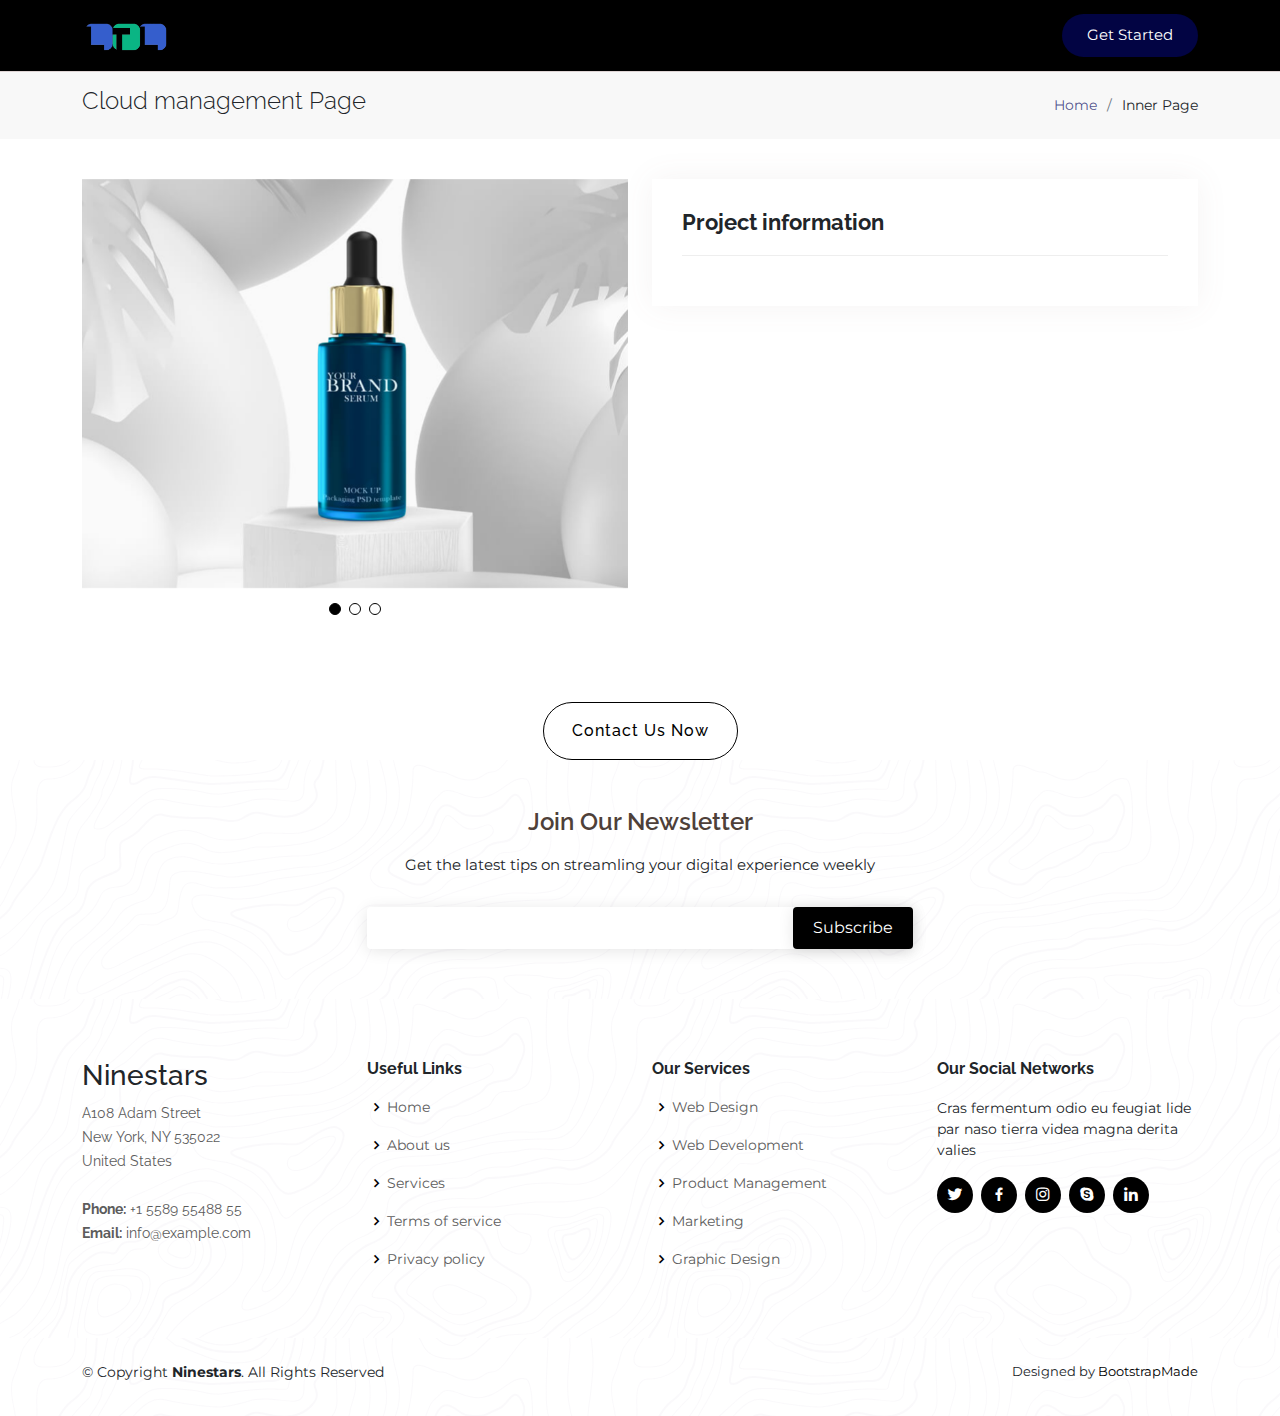
<file: cloud-management.html>
<!DOCTYPE html>
<html lang="en">

<head>
  <meta charset="utf-8">
  <meta content="width=device-width, initial-scale=1.0" name="viewport">

  <title>LimTechyLab</title>
  <meta content="" name="description">
  <meta content="" name="keywords">

  <!-- Favicons -->
  <link href="assets/img/logo.png" rel="icon">
  <link href="assets/img/apple-touch-icon.png" rel="apple-touch-icon">

  <!-- Google Fonts -->
  <link href="https://fonts.googleapis.com/css?family=Open+Sans:300,300i,400,400i,600,600i,700,700i|Raleway:300,300i,400,400i,600,600i,700,700i" rel="stylesheet">

  <!-- Vendor CSS Files -->
  <link href="assets/vendor/aos/aos.css" rel="stylesheet">
  <link href="assets/vendor/bootstrap/css/bootstrap.min.css" rel="stylesheet">
  <link href="assets/vendor/bootstrap-icons/bootstrap-icons.css" rel="stylesheet">
  <link href="assets/vendor/boxicons/css/boxicons.min.css" rel="stylesheet">
  <link href="assets/vendor/glightbox/css/glightbox.min.css" rel="stylesheet">
  <link href="assets/vendor/swiper/swiper-bundle.min.css" rel="stylesheet">

  <!-- Template Main CSS File -->
  <link href="assets/css/style.css" rel="stylesheet">

  <!-- =======================================================
  * Template Name: Ninestars
  * Updated: Sep 18 2023 with Bootstrap v5.3.2
  * Template URL: https://bootstrapmade.com/ninestars-free-bootstrap-3-theme-for-creative/
  * Author: BootstrapMade.com
  * License: https://bootstrapmade.com/license/
  ======================================================== -->
</head>

<body>

  <!-- ======= Header ======= -->
  <header id="header" class="fixed-top d-flex align-items-center">
    <div class="container d-flex align-items-center justify-content-between">

      <div class="logo">
        <!-- <h1 class="text-light"><a href="index.html"><span>Ninestars</span></a></h1> -->
        <!-- Uncomment below if you prefer to use an image logo -->
        <a href="index.html"><img src="assets/img/logo.png" alt="" class="img-fluid"></a>
      </div>

      <nav id="navbar" class="navbar">
        <ul>
          <!-- <li><a class="nav-link scrollto " href="#hero">Home</a></li>
          <li><a class="nav-link scrollto" href="#about">About Us</a></li>
          <li><a class="nav-link scrollto" href="#services">Services</a></li>
          <li><a class="nav-link scrollto" href="#portfolio">Portfolio</a></li>
          <li><a class="nav-link scrollto" href="#team">Team</a></li>
          <li class="dropdown"><a href="#"><span>Drop Down</span> <i class="bi bi-chevron-down"></i></a>
            <ul>
              <li><a href="#">Drop Down 1</a></li>
              <li class="dropdown"><a href="#"><span>Deep Drop Down</span> <i class="bi bi-chevron-right"></i></a>
                <ul>
                  <li><a href="#">Deep Drop Down 1</a></li>
                  <li><a href="#">Deep Drop Down 2</a></li>
                  <li><a href="#">Deep Drop Down 3</a></li>
                  <li><a href="#">Deep Drop Down 4</a></li>
                  <li><a href="#">Deep Drop Down 5</a></li>
                </ul>
              </li>
              <li><a href="#">Drop Down 2</a></li>
              <li><a href="#">Drop Down 3</a></li>
              <li><a href="#">Drop Down 4</a></li>
            </ul>
          </li>
          <li><a class="nav-link scrollto" href="#contact">Contact</a></li> -->
          <li><a class="getstarted scrollto" href="#about">Get Started</a></li>
        </ul>
        <i class="bi bi-list mobile-nav-toggle"></i>
      </nav><!-- .navbar -->

    </div>
  </header><!-- End Header -->

  <main id="main">

    <!-- ======= Breadcrumbs Section ======= -->
    <section class="breadcrumbs">
      <div class="container">

        <div class="d-flex justify-content-between align-items-center">
          <h2>Cloud management Page</h2>
          <ol>
            <li><a href="index.html">Home</a></li>
            <li>Inner Page</li>
          </ol>
        </div>

      </div>
    </section><!-- End Breadcrumbs Section -->


   


      <!-- ======= Service Details Section ======= -->
      <section id="portfolio-details" class="portfolio-details">
        <div class="container">
  
          <div class="row gy-4">
  
            <div class="col-lg-6">
              <div class="portfolio-details-slider swiper">
                <div class="swiper-wrapper align-items-center">
  
                  <div class="swiper-slide">
                    <img src="assets/img/portfolio/portfolio-1.jpg" alt="">
                  </div>
  
                  <div class="swiper-slide">
                    <img src="assets/img/portfolio/portfolio-2.jpg" alt="">
                  </div>
  
                  <div class="swiper-slide">
                    <img src="assets/img/portfolio/portfolio-3.jpg" alt="">
                  </div>
  
                </div>
                <div class="swiper-pagination"></div>
              </div>
            </div>
  
            <div class="col-lg-6">
              <div class="portfolio-info">
                <h3>Project information</h3>
                <!-- <ul>
                  <li><strong>Category</strong>: Web design</li>
                  <li><strong>Client</strong>: ASU Company</li>
                  <li><strong>Project date</strong>: 01 March, 2020</li>
                  <li><strong>Project URL</strong>: <a href="#">www.example.com</a></li>
                </ul> -->
              </div>
              
            </div>
  
          </div>
  
        </div>
      </section><!-- End Service Details Section -->
      <!-- button -->
      <div class="sb">
        <a href="#" class="btn-contact py-3 px-8">Contact Us Now</a>
      </div>
      <!-- end button -->
      <!--  -->
  </main><!-- End #main -->


  <!-- ======= Footer ======= -->
  <footer id="footer">

    <div class="footer-newsletter">
      <div class="container">
        <div class="row justify-content-center">
          <div class="col-lg-6">
            <h4>Join Our Newsletter</h4>
            <p>Get the latest tips on streamling your digital experience weekly</p>
            <form action="" method="post">
              <input type="email" name="email"><input type="submit" value="Subscribe">
            </form>
          </div>
        </div>
      </div>
    </div>

    <div class="footer-top">
      <div class="container">
        <div class="row">

          <div class="col-lg-3 col-md-6 footer-contact">
            <h3>Ninestars</h3>
            <p>
              A108 Adam Street <br>
              New York, NY 535022<br>
              United States <br><br>
              <strong>Phone:</strong> +1 5589 55488 55<br>
              <strong>Email:</strong> info@example.com<br>
            </p>
          </div>

          <div class="col-lg-3 col-md-6 footer-links">
            <h4>Useful Links</h4>
            <ul>
              <li><i class="bx bx-chevron-right"></i> <a href="#">Home</a></li>
              <li><i class="bx bx-chevron-right"></i> <a href="#">About us</a></li>
              <li><i class="bx bx-chevron-right"></i> <a href="#">Services</a></li>
              <li><i class="bx bx-chevron-right"></i> <a href="#">Terms of service</a></li>
              <li><i class="bx bx-chevron-right"></i> <a href="#">Privacy policy</a></li>
            </ul>
          </div>

          <div class="col-lg-3 col-md-6 footer-links">
            <h4>Our Services</h4>
            <ul>
              <li><i class="bx bx-chevron-right"></i> <a href="#">Web Design</a></li>
              <li><i class="bx bx-chevron-right"></i> <a href="#">Web Development</a></li>
              <li><i class="bx bx-chevron-right"></i> <a href="#">Product Management</a></li>
              <li><i class="bx bx-chevron-right"></i> <a href="#">Marketing</a></li>
              <li><i class="bx bx-chevron-right"></i> <a href="#">Graphic Design</a></li>
            </ul>
          </div>

          <div class="col-lg-3 col-md-6 footer-links">
            <h4>Our Social Networks</h4>
            <p>Cras fermentum odio eu feugiat lide par naso tierra videa magna derita valies</p>
            <div class="social-links mt-3">
              <a href="#" class="twitter"><i class="bx bxl-twitter"></i></a>
              <a href="#" class="facebook"><i class="bx bxl-facebook"></i></a>
              <a href="#" class="instagram"><i class="bx bxl-instagram"></i></a>
              <a href="#" class="google-plus"><i class="bx bxl-skype"></i></a>
              <a href="#" class="linkedin"><i class="bx bxl-linkedin"></i></a>
            </div>
          </div>

        </div>
      </div>
    </div>

    <div class="container py-4">
      <div class="copyright">
        &copy; Copyright <strong><span>Ninestars</span></strong>. All Rights Reserved
      </div>
      <div class="credits">
        <!-- All the links in the footer should remain intact. -->
        <!-- You can delete the links only if you purchased the pro version. -->
        <!-- Licensing information: https://bootstrapmade.com/license/ -->
        <!-- Purchase the pro version with working PHP/AJAX contact form: https://bootstrapmade.com/ninestars-free-bootstrap-3-theme-for-creative/ -->
        Designed by <a href="https://bootstrapmade.com/">BootstrapMade</a>
      </div>
    </div>
  </footer><!-- End Footer -->

  <a href="#" class="back-to-top d-flex align-items-center justify-content-center"><i class="bi bi-arrow-up-short"></i></a>

  <!-- Vendor JS Files -->
  <script src="assets/vendor/aos/aos.js"></script>
  <script src="assets/vendor/bootstrap/js/bootstrap.bundle.min.js"></script>
  <script src="assets/vendor/glightbox/js/glightbox.min.js"></script>
  <script src="assets/vendor/isotope-layout/isotope.pkgd.min.js"></script>
  <script src="assets/vendor/swiper/swiper-bundle.min.js"></script>
  <script src="assets/vendor/php-email-form/validate.js"></script>

  <!-- Template Main JS File -->
  <script src="assets/js/main.js"></script>

</body>

</html>
</file>
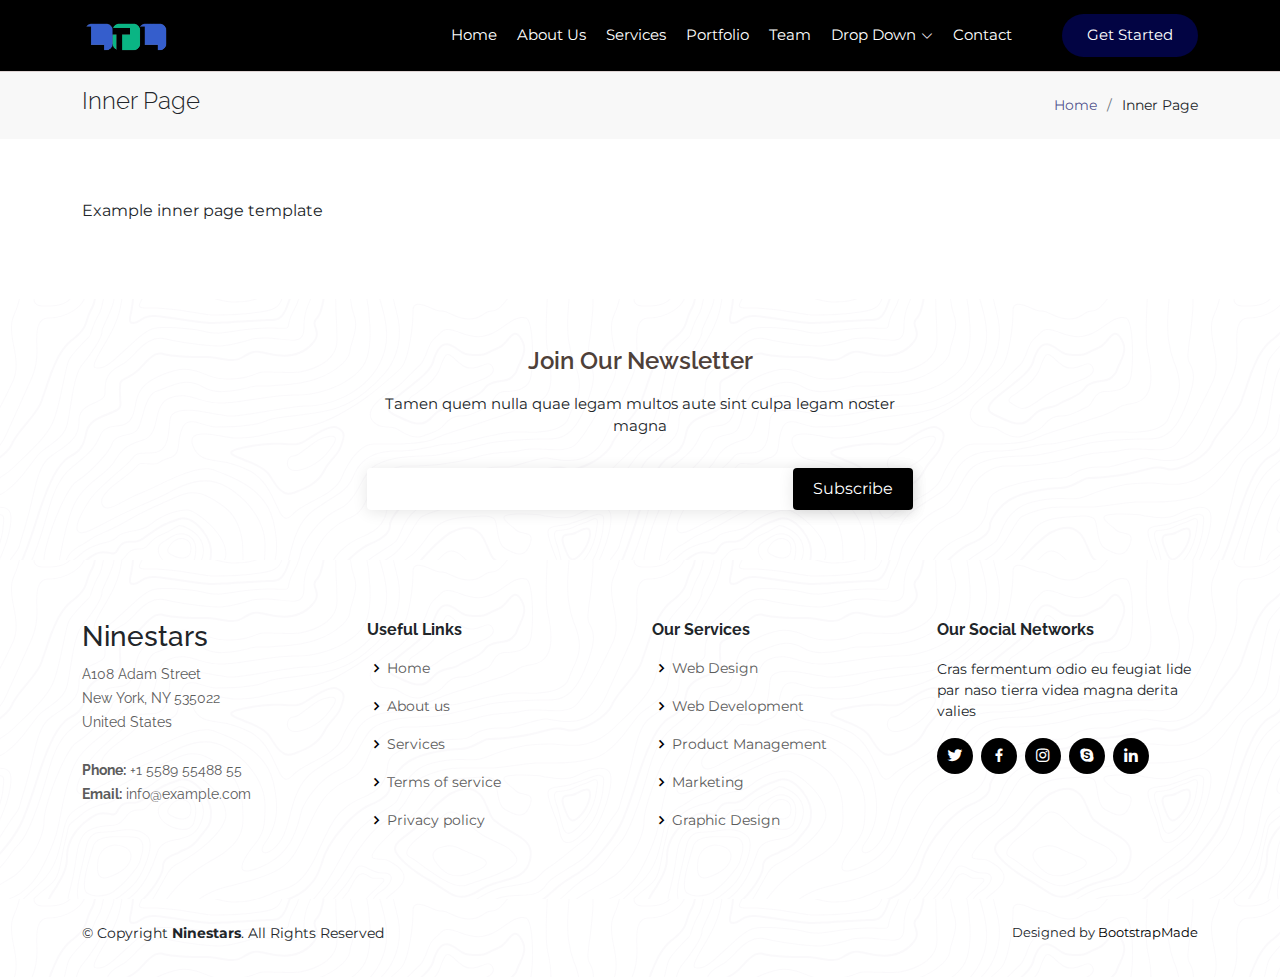
<file: inner-page.html>
<!DOCTYPE html>
<html lang="en">

<head>
  <meta charset="utf-8">
  <meta content="width=device-width, initial-scale=1.0" name="viewport">

  <title>Inner Page - Ninestars Bootstrap Template</title>
  <meta content="" name="description">
  <meta content="" name="keywords">

  <!-- Favicons -->
  <link href="assets/img/logo.png" rel="icon">
  <link href="assets/img/apple-touch-icon.png" rel="apple-touch-icon">

  <!-- Google Fonts -->
  <link href="https://fonts.googleapis.com/css?family=Open+Sans:300,300i,400,400i,600,600i,700,700i|Raleway:300,300i,400,400i,600,600i,700,700i" rel="stylesheet">

  <!-- Vendor CSS Files -->
  <link href="assets/vendor/aos/aos.css" rel="stylesheet">
  <link href="assets/vendor/bootstrap/css/bootstrap.min.css" rel="stylesheet">
  <link href="assets/vendor/bootstrap-icons/bootstrap-icons.css" rel="stylesheet">
  <link href="assets/vendor/boxicons/css/boxicons.min.css" rel="stylesheet">
  <link href="assets/vendor/glightbox/css/glightbox.min.css" rel="stylesheet">
  <link href="assets/vendor/swiper/swiper-bundle.min.css" rel="stylesheet">

  <!-- Template Main CSS File -->
  <link href="assets/css/style.css" rel="stylesheet">

  <!-- =======================================================
  * Template Name: Ninestars
  * Updated: Sep 18 2023 with Bootstrap v5.3.2
  * Template URL: https://bootstrapmade.com/ninestars-free-bootstrap-3-theme-for-creative/
  * Author: BootstrapMade.com
  * License: https://bootstrapmade.com/license/
  ======================================================== -->
</head>

<body>

  <!-- ======= Header ======= -->
  <header id="header" class="fixed-top d-flex align-items-center">
    <div class="container d-flex align-items-center justify-content-between">

      <div class="logo">
        <!-- <h1 class="text-light"><a href="index.html"><span>Ninestars</span></a></h1> -->
        <!-- Uncomment below if you prefer to use an image logo -->
        <a href="index.html"><img src="assets/img/logo.png" alt="" class="img-fluid"></a>
      </div>

      <nav id="navbar" class="navbar">
        <ul>
          <li><a class="nav-link scrollto " href="#hero">Home</a></li>
          <li><a class="nav-link scrollto" href="#about">About Us</a></li>
          <li><a class="nav-link scrollto" href="#services">Services</a></li>
          <li><a class="nav-link scrollto" href="#portfolio">Portfolio</a></li>
          <li><a class="nav-link scrollto" href="#team">Team</a></li>
          <li class="dropdown"><a href="#"><span>Drop Down</span> <i class="bi bi-chevron-down"></i></a>
            <ul>
              <li><a href="#">Drop Down 1</a></li>
              <li class="dropdown"><a href="#"><span>Deep Drop Down</span> <i class="bi bi-chevron-right"></i></a>
                <ul>
                  <li><a href="#">Deep Drop Down 1</a></li>
                  <li><a href="#">Deep Drop Down 2</a></li>
                  <li><a href="#">Deep Drop Down 3</a></li>
                  <li><a href="#">Deep Drop Down 4</a></li>
                  <li><a href="#">Deep Drop Down 5</a></li>
                </ul>
              </li>
              <li><a href="#">Drop Down 2</a></li>
              <li><a href="#">Drop Down 3</a></li>
              <li><a href="#">Drop Down 4</a></li>
            </ul>
          </li>
          <li><a class="nav-link scrollto" href="#contact">Contact</a></li>
          <li><a class="getstarted scrollto" href="#about">Get Started</a></li>
        </ul>
        <i class="bi bi-list mobile-nav-toggle"></i>
      </nav><!-- .navbar -->

    </div>
  </header><!-- End Header -->

  <main id="main">

    <!-- ======= Breadcrumbs Section ======= -->
    <section class="breadcrumbs">
      <div class="container">

        <div class="d-flex justify-content-between align-items-center">
          <h2>Inner Page</h2>
          <ol>
            <li><a href="index.html">Home</a></li>
            <li>Inner Page</li>
          </ol>
        </div>

      </div>
    </section><!-- End Breadcrumbs Section -->

    <section class="inner-page">
      <div class="container">
        <p>
          Example inner page template
        </p>
      </div>
    </section>

  </main><!-- End #main -->

  <!-- ======= Footer ======= -->
  <footer id="footer">

    <div class="footer-newsletter">
      <div class="container">
        <div class="row justify-content-center">
          <div class="col-lg-6">
            <h4>Join Our Newsletter</h4>
            <p>Tamen quem nulla quae legam multos aute sint culpa legam noster magna</p>
            <form action="" method="post">
              <input type="email" name="email"><input type="submit" value="Subscribe">
            </form>
          </div>
        </div>
      </div>
    </div>

    <div class="footer-top">
      <div class="container">
        <div class="row">

          <div class="col-lg-3 col-md-6 footer-contact">
            <h3>Ninestars</h3>
            <p>
              A108 Adam Street <br>
              New York, NY 535022<br>
              United States <br><br>
              <strong>Phone:</strong> +1 5589 55488 55<br>
              <strong>Email:</strong> info@example.com<br>
            </p>
          </div>

          <div class="col-lg-3 col-md-6 footer-links">
            <h4>Useful Links</h4>
            <ul>
              <li><i class="bx bx-chevron-right"></i> <a href="#">Home</a></li>
              <li><i class="bx bx-chevron-right"></i> <a href="#">About us</a></li>
              <li><i class="bx bx-chevron-right"></i> <a href="#">Services</a></li>
              <li><i class="bx bx-chevron-right"></i> <a href="#">Terms of service</a></li>
              <li><i class="bx bx-chevron-right"></i> <a href="#">Privacy policy</a></li>
            </ul>
          </div>

          <div class="col-lg-3 col-md-6 footer-links">
            <h4>Our Services</h4>
            <ul>
              <li><i class="bx bx-chevron-right"></i> <a href="#">Web Design</a></li>
              <li><i class="bx bx-chevron-right"></i> <a href="#">Web Development</a></li>
              <li><i class="bx bx-chevron-right"></i> <a href="#">Product Management</a></li>
              <li><i class="bx bx-chevron-right"></i> <a href="#">Marketing</a></li>
              <li><i class="bx bx-chevron-right"></i> <a href="#">Graphic Design</a></li>
            </ul>
          </div>

          <div class="col-lg-3 col-md-6 footer-links">
            <h4>Our Social Networks</h4>
            <p>Cras fermentum odio eu feugiat lide par naso tierra videa magna derita valies</p>
            <div class="social-links mt-3">
              <a href="#" class="twitter"><i class="bx bxl-twitter"></i></a>
              <a href="#" class="facebook"><i class="bx bxl-facebook"></i></a>
              <a href="#" class="instagram"><i class="bx bxl-instagram"></i></a>
              <a href="#" class="google-plus"><i class="bx bxl-skype"></i></a>
              <a href="#" class="linkedin"><i class="bx bxl-linkedin"></i></a>
            </div>
          </div>

        </div>
      </div>
    </div>

    <div class="container py-4">
      <div class="copyright">
        &copy; Copyright <strong><span>Ninestars</span></strong>. All Rights Reserved
      </div>
      <div class="credits">
        <!-- All the links in the footer should remain intact. -->
        <!-- You can delete the links only if you purchased the pro version. -->
        <!-- Licensing information: https://bootstrapmade.com/license/ -->
        <!-- Purchase the pro version with working PHP/AJAX contact form: https://bootstrapmade.com/ninestars-free-bootstrap-3-theme-for-creative/ -->
        Designed by <a href="https://bootstrapmade.com/">BootstrapMade</a>
      </div>
    </div>
  </footer><!-- End Footer -->

  <a href="#" class="back-to-top d-flex align-items-center justify-content-center"><i class="bi bi-arrow-up-short"></i></a>

  <!-- Vendor JS Files -->
  <script src="assets/vendor/aos/aos.js"></script>
  <script src="assets/vendor/bootstrap/js/bootstrap.bundle.min.js"></script>
  <script src="assets/vendor/glightbox/js/glightbox.min.js"></script>
  <script src="assets/vendor/isotope-layout/isotope.pkgd.min.js"></script>
  <script src="assets/vendor/swiper/swiper-bundle.min.js"></script>
  <script src="assets/vendor/php-email-form/validate.js"></script>

  <!-- Template Main JS File -->
  <script src="assets/js/main.js"></script>

</body>

</html>
</file>
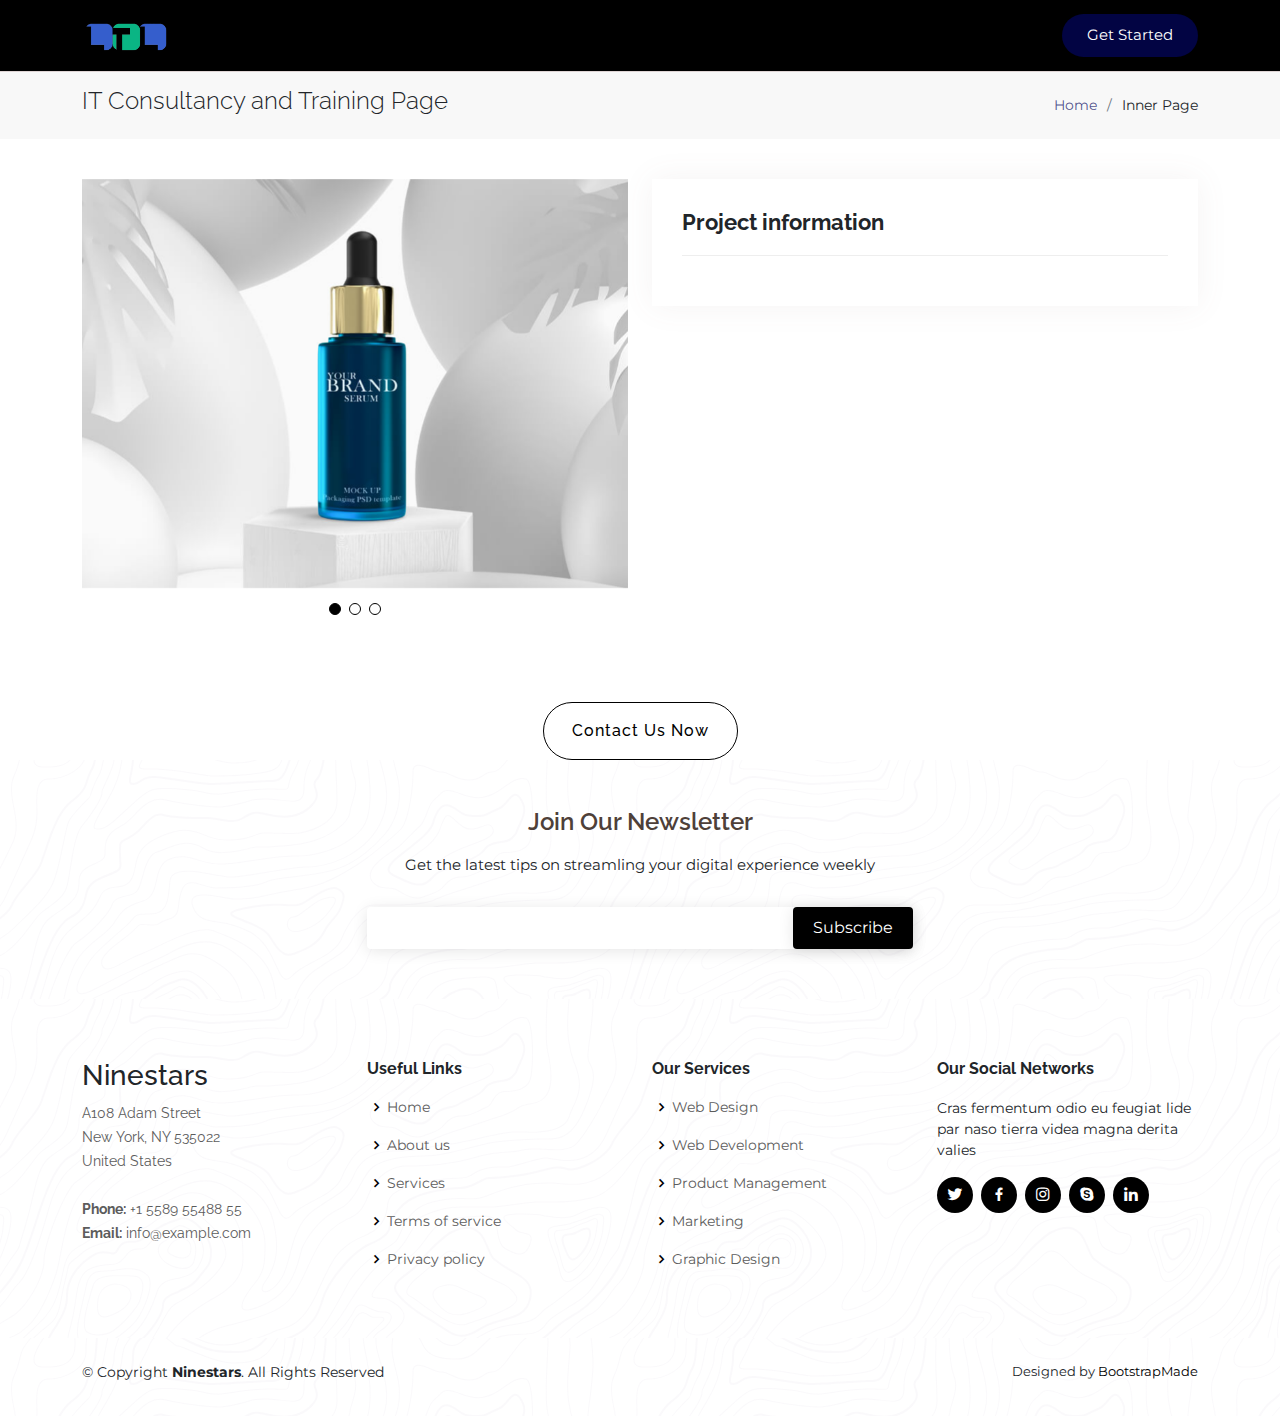
<file: it-consultancy.html>
<!DOCTYPE html>
<html lang="en">

<head>
  <meta charset="utf-8">
  <meta content="width=device-width, initial-scale=1.0" name="viewport">

  <title>LimTechyLab</title>
  <meta content="" name="description">
  <meta content="" name="keywords">

  <!-- Favicons -->
  <link href="assets/img/logo.png" rel="icon">
  <link href="assets/img/apple-touch-icon.png" rel="apple-touch-icon">

  <!-- Google Fonts -->
  <link href="https://fonts.googleapis.com/css?family=Open+Sans:300,300i,400,400i,600,600i,700,700i|Raleway:300,300i,400,400i,600,600i,700,700i" rel="stylesheet">

  <!-- Vendor CSS Files -->
  <link href="assets/vendor/aos/aos.css" rel="stylesheet">
  <link href="assets/vendor/bootstrap/css/bootstrap.min.css" rel="stylesheet">
  <link href="assets/vendor/bootstrap-icons/bootstrap-icons.css" rel="stylesheet">
  <link href="assets/vendor/boxicons/css/boxicons.min.css" rel="stylesheet">
  <link href="assets/vendor/glightbox/css/glightbox.min.css" rel="stylesheet">
  <link href="assets/vendor/swiper/swiper-bundle.min.css" rel="stylesheet">

  <!-- Template Main CSS File -->
  <link href="assets/css/style.css" rel="stylesheet">

  <!-- =======================================================
  * Template Name: Ninestars
  * Updated: Sep 18 2023 with Bootstrap v5.3.2
  * Template URL: https://bootstrapmade.com/ninestars-free-bootstrap-3-theme-for-creative/
  * Author: BootstrapMade.com
  * License: https://bootstrapmade.com/license/
  ======================================================== -->
</head>

<body>

  <!-- ======= Header ======= -->
  <header id="header" class="fixed-top d-flex align-items-center">
    <div class="container d-flex align-items-center justify-content-between">

      <div class="logo">
        <!-- <h1 class="text-light"><a href="index.html"><span>Ninestars</span></a></h1> -->
        <!-- Uncomment below if you prefer to use an image logo -->
        <a href="index.html"><img src="assets/img/logo.png" alt="" class="img-fluid"></a>
      </div>

      <nav id="navbar" class="navbar">
        <ul>
          <!-- <li><a class="nav-link scrollto " href="#hero">Home</a></li>
          <li><a class="nav-link scrollto" href="#about">About Us</a></li>
          <li><a class="nav-link scrollto" href="#services">Services</a></li>
          <li><a class="nav-link scrollto" href="#portfolio">Portfolio</a></li>
          <li><a class="nav-link scrollto" href="#team">Team</a></li>
          <li class="dropdown"><a href="#"><span>Drop Down</span> <i class="bi bi-chevron-down"></i></a>
            <ul>
              <li><a href="#">Drop Down 1</a></li>
              <li class="dropdown"><a href="#"><span>Deep Drop Down</span> <i class="bi bi-chevron-right"></i></a>
                <ul>
                  <li><a href="#">Deep Drop Down 1</a></li>
                  <li><a href="#">Deep Drop Down 2</a></li>
                  <li><a href="#">Deep Drop Down 3</a></li>
                  <li><a href="#">Deep Drop Down 4</a></li>
                  <li><a href="#">Deep Drop Down 5</a></li>
                </ul>
              </li>
              <li><a href="#">Drop Down 2</a></li>
              <li><a href="#">Drop Down 3</a></li>
              <li><a href="#">Drop Down 4</a></li>
            </ul>
          </li>
          <li><a class="nav-link scrollto" href="#contact">Contact</a></li> -->
          <li><a class="getstarted scrollto" href="#about">Get Started</a></li>
        </ul>
        <i class="bi bi-list mobile-nav-toggle"></i>
      </nav><!-- .navbar -->

    </div>
  </header><!-- End Header -->

  <main id="main">

    <!-- ======= Breadcrumbs Section ======= -->
    <section class="breadcrumbs">
      <div class="container">

        <div class="d-flex justify-content-between align-items-center">
          <h2>IT Consultancy and Training Page</h2>
          <ol>
            <li><a href="index.html">Home</a></li>
            <li>Inner Page</li>
          </ol>
        </div>

      </div>
    </section><!-- End Breadcrumbs Section -->

      <!-- ======= Service Details Section ======= -->
      <section id="portfolio-details" class="portfolio-details">
        <div class="container">
  
          <div class="row gy-4">
  
            <div class="col-lg-6">
              <div class="portfolio-details-slider swiper">
                <div class="swiper-wrapper align-items-center">
  
                  <div class="swiper-slide">
                    <img src="assets/img/portfolio/portfolio-1.jpg" alt="">
                  </div>
  
                  <div class="swiper-slide">
                    <img src="assets/img/portfolio/portfolio-2.jpg" alt="">
                  </div>
  
                  <div class="swiper-slide">
                    <img src="assets/img/portfolio/portfolio-3.jpg" alt="">
                  </div>
  
                </div>
                <div class="swiper-pagination"></div>
              </div>
            </div>
  
            <div class="col-lg-6">
              <div class="portfolio-info">
                <h3>Project information</h3>
                <!-- <ul>
                  <li><strong>Category</strong>: Web design</li>
                  <li><strong>Client</strong>: ASU Company</li>
                  <li><strong>Project date</strong>: 01 March, 2020</li>
                  <li><strong>Project URL</strong>: <a href="#">www.example.com</a></li>
                </ul> -->
              </div>
              
            </div>
  
          </div>
  
        </div>
      </section><!-- End Service Details Section -->

       <!-- button -->
       <div class="sb">
        <a href="#" class="btn-contact py-3 px-8">Contact Us Now</a>
      </div>
      <!-- end button -->
  </main><!-- End #main -->


  <!-- ======= Footer ======= -->
  <footer id="footer">

    <div class="footer-newsletter">
      <div class="container">
        <div class="row justify-content-center">
          <div class="col-lg-6">
            <h4>Join Our Newsletter</h4>
            <p>Get the latest tips on streamling your digital experience weekly</p>
            <form action="" method="post">
              <input type="email" name="email"><input type="submit" value="Subscribe">
            </form>
          </div>
        </div>
      </div>
    </div>

    <div class="footer-top">
      <div class="container">
        <div class="row">

          <div class="col-lg-3 col-md-6 footer-contact">
            <h3>Ninestars</h3>
            <p>
              A108 Adam Street <br>
              New York, NY 535022<br>
              United States <br><br>
              <strong>Phone:</strong> +1 5589 55488 55<br>
              <strong>Email:</strong> info@example.com<br>
            </p>
          </div>

          <div class="col-lg-3 col-md-6 footer-links">
            <h4>Useful Links</h4>
            <ul>
              <li><i class="bx bx-chevron-right"></i> <a href="#">Home</a></li>
              <li><i class="bx bx-chevron-right"></i> <a href="#">About us</a></li>
              <li><i class="bx bx-chevron-right"></i> <a href="#">Services</a></li>
              <li><i class="bx bx-chevron-right"></i> <a href="#">Terms of service</a></li>
              <li><i class="bx bx-chevron-right"></i> <a href="#">Privacy policy</a></li>
            </ul>
          </div>

          <div class="col-lg-3 col-md-6 footer-links">
            <h4>Our Services</h4>
            <ul>
              <li><i class="bx bx-chevron-right"></i> <a href="#">Web Design</a></li>
              <li><i class="bx bx-chevron-right"></i> <a href="#">Web Development</a></li>
              <li><i class="bx bx-chevron-right"></i> <a href="#">Product Management</a></li>
              <li><i class="bx bx-chevron-right"></i> <a href="#">Marketing</a></li>
              <li><i class="bx bx-chevron-right"></i> <a href="#">Graphic Design</a></li>
            </ul>
          </div>

          <div class="col-lg-3 col-md-6 footer-links">
            <h4>Our Social Networks</h4>
            <p>Cras fermentum odio eu feugiat lide par naso tierra videa magna derita valies</p>
            <div class="social-links mt-3">
              <a href="#" class="twitter"><i class="bx bxl-twitter"></i></a>
              <a href="#" class="facebook"><i class="bx bxl-facebook"></i></a>
              <a href="#" class="instagram"><i class="bx bxl-instagram"></i></a>
              <a href="#" class="google-plus"><i class="bx bxl-skype"></i></a>
              <a href="#" class="linkedin"><i class="bx bxl-linkedin"></i></a>
            </div>
          </div>

        </div>
      </div>
    </div>

    <div class="container py-4">
      <div class="copyright">
        &copy; Copyright <strong><span>Ninestars</span></strong>. All Rights Reserved
      </div>
      <div class="credits">
        <!-- All the links in the footer should remain intact. -->
        <!-- You can delete the links only if you purchased the pro version. -->
        <!-- Licensing information: https://bootstrapmade.com/license/ -->
        <!-- Purchase the pro version with working PHP/AJAX contact form: https://bootstrapmade.com/ninestars-free-bootstrap-3-theme-for-creative/ -->
        Designed by <a href="https://bootstrapmade.com/">BootstrapMade</a>
      </div>
    </div>
  </footer><!-- End Footer -->

  <a href="#" class="back-to-top d-flex align-items-center justify-content-center"><i class="bi bi-arrow-up-short"></i></a>

  <!-- Vendor JS Files -->
  <script src="assets/vendor/aos/aos.js"></script>
  <script src="assets/vendor/bootstrap/js/bootstrap.bundle.min.js"></script>
  <script src="assets/vendor/glightbox/js/glightbox.min.js"></script>
  <script src="assets/vendor/isotope-layout/isotope.pkgd.min.js"></script>
  <script src="assets/vendor/swiper/swiper-bundle.min.js"></script>
  <script src="assets/vendor/php-email-form/validate.js"></script>

  <!-- Template Main JS File -->
  <script src="assets/js/main.js"></script>

</body>

</html>
</file>
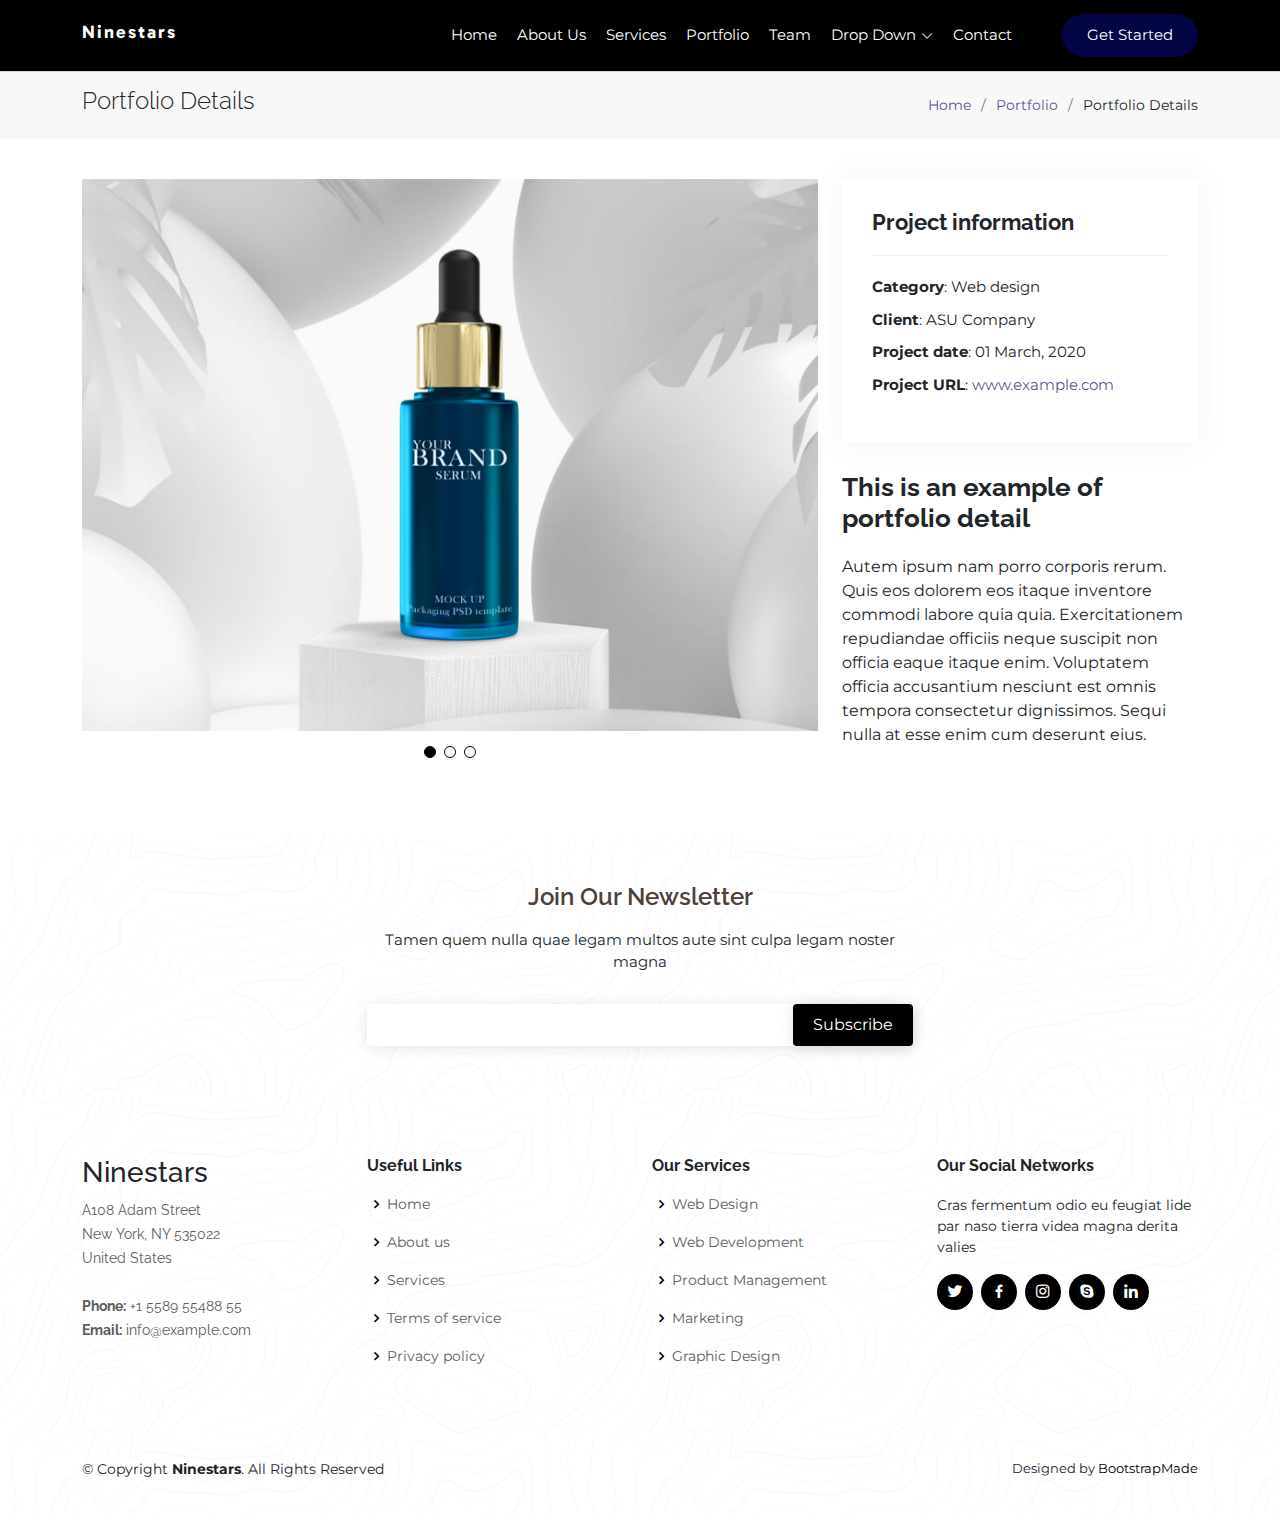
<file: portfolio-details.html>
<!DOCTYPE html>
<html lang="en">

<head>
  <meta charset="utf-8">
  <meta content="width=device-width, initial-scale=1.0" name="viewport">

  <title>Portfolio Details - Ninestars Bootstrap Template</title>
  <meta content="" name="description">
  <meta content="" name="keywords">

  <!-- Favicons -->
  <link href="assets/img/favicon.png" rel="icon">
  <link href="assets/img/apple-touch-icon.png" rel="apple-touch-icon">

  <!-- Google Fonts -->
  <link href="https://fonts.googleapis.com/css?family=Open+Sans:300,300i,400,400i,600,600i,700,700i|Raleway:300,300i,400,400i,600,600i,700,700i" rel="stylesheet">

  <!-- Vendor CSS Files -->
  <link href="assets/vendor/aos/aos.css" rel="stylesheet">
  <link href="assets/vendor/bootstrap/css/bootstrap.min.css" rel="stylesheet">
  <link href="assets/vendor/bootstrap-icons/bootstrap-icons.css" rel="stylesheet">
  <link href="assets/vendor/boxicons/css/boxicons.min.css" rel="stylesheet">
  <link href="assets/vendor/glightbox/css/glightbox.min.css" rel="stylesheet">
  <link href="assets/vendor/swiper/swiper-bundle.min.css" rel="stylesheet">

  <!-- Template Main CSS File -->
  <link href="assets/css/style.css" rel="stylesheet">

  <!-- =======================================================
  * Template Name: Ninestars
  * Updated: Sep 18 2023 with Bootstrap v5.3.2
  * Template URL: https://bootstrapmade.com/ninestars-free-bootstrap-3-theme-for-creative/
  * Author: BootstrapMade.com
  * License: https://bootstrapmade.com/license/
  ======================================================== -->
</head>

<body>

  <!-- ======= Header ======= -->
  <header id="header" class="fixed-top d-flex align-items-center">
    <div class="container d-flex align-items-center justify-content-between">

      <div class="logo">
        <h1 class="text-light"><a href="index.html"><span>Ninestars</span></a></h1>
        <!-- Uncomment below if you prefer to use an image logo -->
        <!-- <a href="index.html"><img src="assets/img/logo.png" alt="" class="img-fluid"></a>-->
      </div>

      <nav id="navbar" class="navbar">
        <ul>
          <li><a class="nav-link scrollto " href="#hero">Home</a></li>
          <li><a class="nav-link scrollto" href="#about">About Us</a></li>
          <li><a class="nav-link scrollto" href="#services">Services</a></li>
          <li><a class="nav-link scrollto" href="#portfolio">Portfolio</a></li>
          <li><a class="nav-link scrollto" href="#team">Team</a></li>
          <li class="dropdown"><a href="#"><span>Drop Down</span> <i class="bi bi-chevron-down"></i></a>
            <ul>
              <li><a href="#">Drop Down 1</a></li>
              <li class="dropdown"><a href="#"><span>Deep Drop Down</span> <i class="bi bi-chevron-right"></i></a>
                <ul>
                  <li><a href="#">Deep Drop Down 1</a></li>
                  <li><a href="#">Deep Drop Down 2</a></li>
                  <li><a href="#">Deep Drop Down 3</a></li>
                  <li><a href="#">Deep Drop Down 4</a></li>
                  <li><a href="#">Deep Drop Down 5</a></li>
                </ul>
              </li>
              <li><a href="#">Drop Down 2</a></li>
              <li><a href="#">Drop Down 3</a></li>
              <li><a href="#">Drop Down 4</a></li>
            </ul>
          </li>
          <li><a class="nav-link scrollto" href="#contact">Contact</a></li>
          <li><a class="getstarted scrollto" href="#about">Get Started</a></li>
        </ul>
        <i class="bi bi-list mobile-nav-toggle"></i>
      </nav><!-- .navbar -->

    </div>
  </header><!-- End Header -->

  <main id="main">

    <!-- ======= Breadcrumbs Section ======= -->
    <section class="breadcrumbs">
      <div class="container">

        <div class="d-flex justify-content-between align-items-center">
          <h2>Portfolio Details</h2>
          <ol>
            <li><a href="index.html">Home</a></li>
            <li><a href="portfolio.html">Portfolio</a></li>
            <li>Portfolio Details</li>
          </ol>
        </div>

      </div>
    </section><!-- Breadcrumbs Section -->

    <!-- ======= Portfolio Details Section ======= -->
    <section id="portfolio-details" class="portfolio-details">
      <div class="container">

        <div class="row gy-4">

          <div class="col-lg-8">
            <div class="portfolio-details-slider swiper">
              <div class="swiper-wrapper align-items-center">

                <div class="swiper-slide">
                  <img src="assets/img/portfolio/portfolio-1.jpg" alt="">
                </div>

                <div class="swiper-slide">
                  <img src="assets/img/portfolio/portfolio-2.jpg" alt="">
                </div>

                <div class="swiper-slide">
                  <img src="assets/img/portfolio/portfolio-3.jpg" alt="">
                </div>

              </div>
              <div class="swiper-pagination"></div>
            </div>
          </div>

          <div class="col-lg-4">
            <div class="portfolio-info">
              <h3>Project information</h3>
              <ul>
                <li><strong>Category</strong>: Web design</li>
                <li><strong>Client</strong>: ASU Company</li>
                <li><strong>Project date</strong>: 01 March, 2020</li>
                <li><strong>Project URL</strong>: <a href="#">www.example.com</a></li>
              </ul>
            </div>
            <div class="portfolio-description">
              <h2>This is an example of portfolio detail</h2>
              <p>
                Autem ipsum nam porro corporis rerum. Quis eos dolorem eos itaque inventore commodi labore quia quia. Exercitationem repudiandae officiis neque suscipit non officia eaque itaque enim. Voluptatem officia accusantium nesciunt est omnis tempora consectetur dignissimos. Sequi nulla at esse enim cum deserunt eius.
              </p>
            </div>
          </div>

        </div>

      </div>
    </section><!-- End Portfolio Details Section -->

  </main><!-- End #main -->

  <!-- ======= Footer ======= -->
  <footer id="footer">

    <div class="footer-newsletter">
      <div class="container">
        <div class="row justify-content-center">
          <div class="col-lg-6">
            <h4>Join Our Newsletter</h4>
            <p>Tamen quem nulla quae legam multos aute sint culpa legam noster magna</p>
            <form action="" method="post">
              <input type="email" name="email"><input type="submit" value="Subscribe">
            </form>
          </div>
        </div>
      </div>
    </div>

    <div class="footer-top">
      <div class="container">
        <div class="row">

          <div class="col-lg-3 col-md-6 footer-contact">
            <h3>Ninestars</h3>
            <p>
              A108 Adam Street <br>
              New York, NY 535022<br>
              United States <br><br>
              <strong>Phone:</strong> +1 5589 55488 55<br>
              <strong>Email:</strong> info@example.com<br>
            </p>
          </div>

          <div class="col-lg-3 col-md-6 footer-links">
            <h4>Useful Links</h4>
            <ul>
              <li><i class="bx bx-chevron-right"></i> <a href="#">Home</a></li>
              <li><i class="bx bx-chevron-right"></i> <a href="#">About us</a></li>
              <li><i class="bx bx-chevron-right"></i> <a href="#">Services</a></li>
              <li><i class="bx bx-chevron-right"></i> <a href="#">Terms of service</a></li>
              <li><i class="bx bx-chevron-right"></i> <a href="#">Privacy policy</a></li>
            </ul>
          </div>

          <div class="col-lg-3 col-md-6 footer-links">
            <h4>Our Services</h4>
            <ul>
              <li><i class="bx bx-chevron-right"></i> <a href="#">Web Design</a></li>
              <li><i class="bx bx-chevron-right"></i> <a href="#">Web Development</a></li>
              <li><i class="bx bx-chevron-right"></i> <a href="#">Product Management</a></li>
              <li><i class="bx bx-chevron-right"></i> <a href="#">Marketing</a></li>
              <li><i class="bx bx-chevron-right"></i> <a href="#">Graphic Design</a></li>
            </ul>
          </div>

          <div class="col-lg-3 col-md-6 footer-links">
            <h4>Our Social Networks</h4>
            <p>Cras fermentum odio eu feugiat lide par naso tierra videa magna derita valies</p>
            <div class="social-links mt-3">
              <a href="#" class="twitter"><i class="bx bxl-twitter"></i></a>
              <a href="#" class="facebook"><i class="bx bxl-facebook"></i></a>
              <a href="#" class="instagram"><i class="bx bxl-instagram"></i></a>
              <a href="#" class="google-plus"><i class="bx bxl-skype"></i></a>
              <a href="#" class="linkedin"><i class="bx bxl-linkedin"></i></a>
            </div>
          </div>

        </div>
      </div>
    </div>

    <div class="container py-4">
      <div class="copyright">
        &copy; Copyright <strong><span>Ninestars</span></strong>. All Rights Reserved
      </div>
      <div class="credits">
        <!-- All the links in the footer should remain intact. -->
        <!-- You can delete the links only if you purchased the pro version. -->
        <!-- Licensing information: https://bootstrapmade.com/license/ -->
        <!-- Purchase the pro version with working PHP/AJAX contact form: https://bootstrapmade.com/ninestars-free-bootstrap-3-theme-for-creative/ -->
        Designed by <a href="https://bootstrapmade.com/">BootstrapMade</a>
      </div>
    </div>
  </footer><!-- End Footer -->

  <a href="#" class="back-to-top d-flex align-items-center justify-content-center"><i class="bi bi-arrow-up-short"></i></a>

  <!-- Vendor JS Files -->
  <script src="assets/vendor/aos/aos.js"></script>
  <script src="assets/vendor/bootstrap/js/bootstrap.bundle.min.js"></script>
  <script src="assets/vendor/glightbox/js/glightbox.min.js"></script>
  <script src="assets/vendor/isotope-layout/isotope.pkgd.min.js"></script>
  <script src="assets/vendor/swiper/swiper-bundle.min.js"></script>
  <script src="assets/vendor/php-email-form/validate.js"></script>

  <!-- Template Main JS File -->
  <script src="assets/js/main.js"></script>

</body>

</html>
</file>
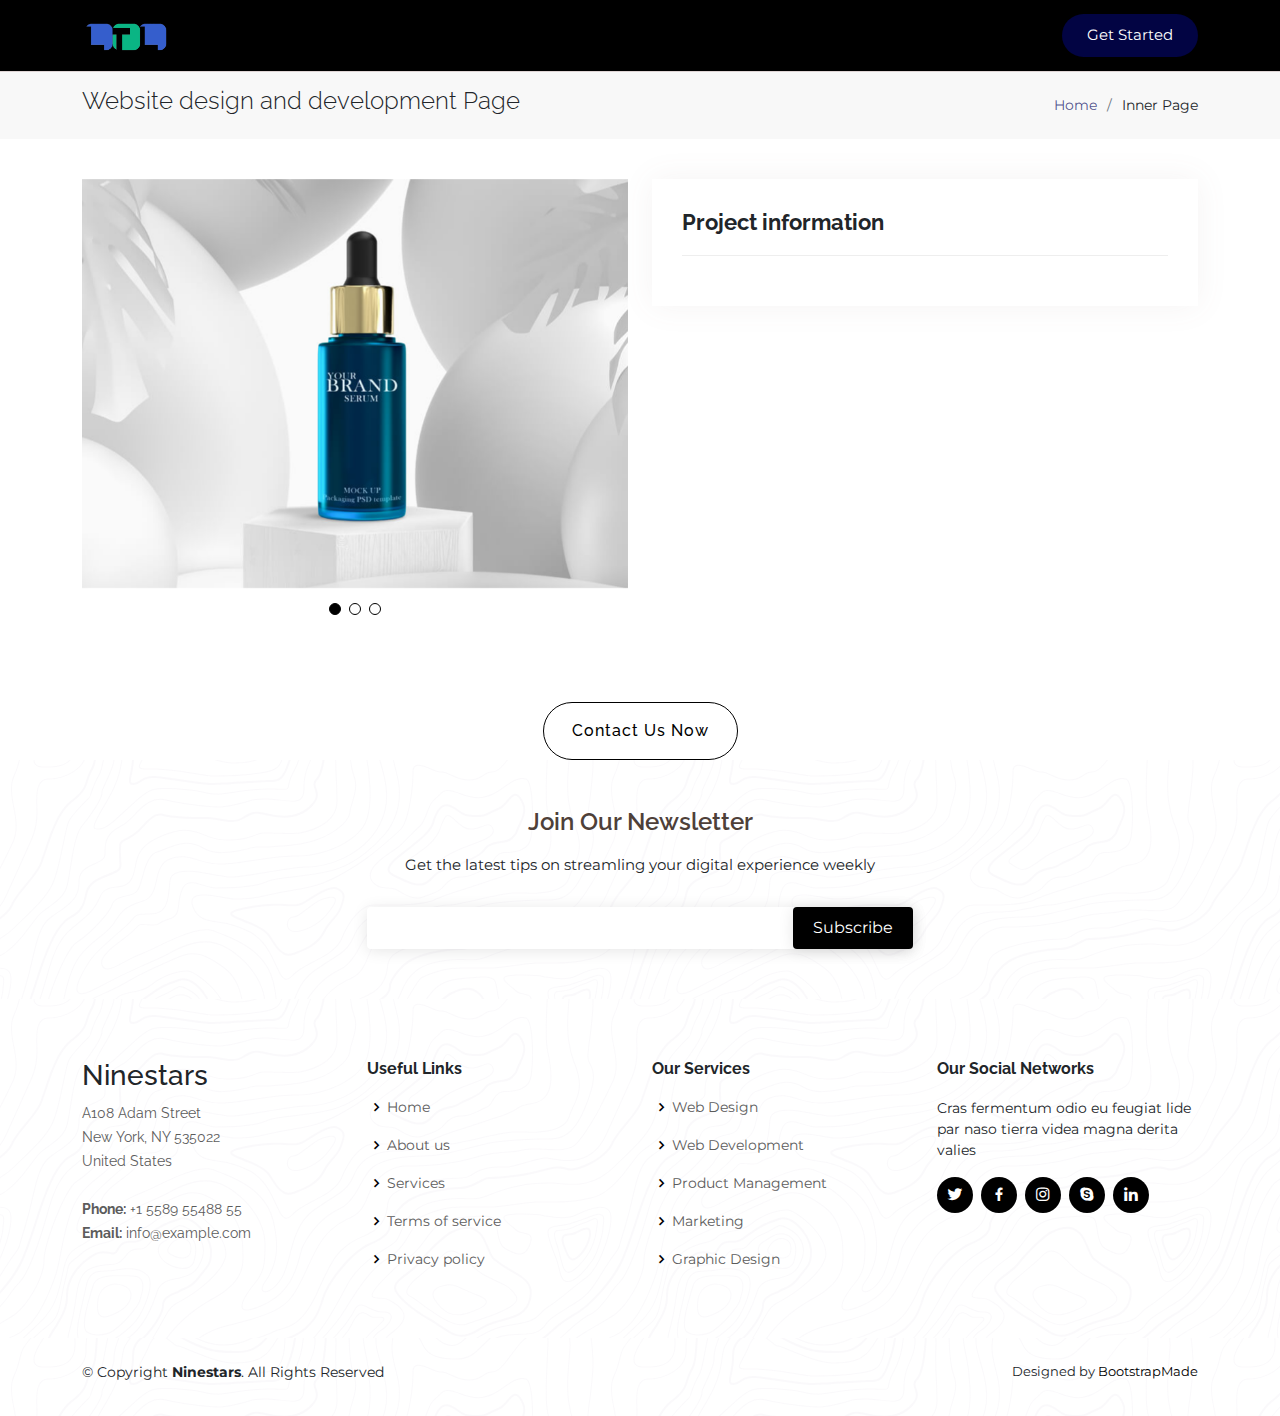
<file: web-dev.html>
<!DOCTYPE html>
<html lang="en">

<head>
  <meta charset="utf-8">
  <meta content="width=device-width, initial-scale=1.0" name="viewport">

  <title>LimTechyLab</title>
  <meta content="" name="description">
  <meta content="" name="keywords">

  <!-- Favicons -->
  <link href="assets/img/logo.png" rel="icon">
  <link href="assets/img/apple-touch-icon.png" rel="apple-touch-icon">

  <!-- Google Fonts -->
  <link href="https://fonts.googleapis.com/css?family=Open+Sans:300,300i,400,400i,600,600i,700,700i|Raleway:300,300i,400,400i,600,600i,700,700i" rel="stylesheet">

  <!-- Vendor CSS Files -->
  <link href="assets/vendor/aos/aos.css" rel="stylesheet">
  <link href="assets/vendor/bootstrap/css/bootstrap.min.css" rel="stylesheet">
  <link href="assets/vendor/bootstrap-icons/bootstrap-icons.css" rel="stylesheet">
  <link href="assets/vendor/boxicons/css/boxicons.min.css" rel="stylesheet">
  <link href="assets/vendor/glightbox/css/glightbox.min.css" rel="stylesheet">
  <link href="assets/vendor/swiper/swiper-bundle.min.css" rel="stylesheet">

  <!-- Template Main CSS File -->
  <link href="assets/css/style.css" rel="stylesheet">

  <!-- =======================================================
  * Template Name: Ninestars
  * Updated: Sep 18 2023 with Bootstrap v5.3.2
  * Template URL: https://bootstrapmade.com/ninestars-free-bootstrap-3-theme-for-creative/
  * Author: BootstrapMade.com
  * License: https://bootstrapmade.com/license/
  ======================================================== -->
</head>

<body>

  <!-- ======= Header ======= -->
  <header id="header" class="fixed-top d-flex align-items-center">
    <div class="container d-flex align-items-center justify-content-between">

      <div class="logo">
        <!-- <h1 class="text-light"><a href="index.html"><span>Ninestars</span></a></h1> -->
        <!-- Uncomment below if you prefer to use an image logo -->
        <a href="index.html"><img src="assets/img/logo.png" alt="" class="img-fluid"></a>
      </div>

      <nav id="navbar" class="navbar">
        <ul>
          <!-- <li><a class="nav-link scrollto " href="#hero">Home</a></li>
          <li><a class="nav-link scrollto" href="#about">About Us</a></li>
          <li><a class="nav-link scrollto" href="#services">Services</a></li>
          <li><a class="nav-link scrollto" href="#portfolio">Portfolio</a></li>
          <li><a class="nav-link scrollto" href="#team">Team</a></li>
          <li class="dropdown"><a href="#"><span>Drop Down</span> <i class="bi bi-chevron-down"></i></a>
            <ul>
              <li><a href="#">Drop Down 1</a></li>
              <li class="dropdown"><a href="#"><span>Deep Drop Down</span> <i class="bi bi-chevron-right"></i></a>
                <ul>
                  <li><a href="#">Deep Drop Down 1</a></li>
                  <li><a href="#">Deep Drop Down 2</a></li>
                  <li><a href="#">Deep Drop Down 3</a></li>
                  <li><a href="#">Deep Drop Down 4</a></li>
                  <li><a href="#">Deep Drop Down 5</a></li>
                </ul>
              </li>
              <li><a href="#">Drop Down 2</a></li>
              <li><a href="#">Drop Down 3</a></li>
              <li><a href="#">Drop Down 4</a></li>
            </ul>
          </li>
          <li><a class="nav-link scrollto" href="#contact">Contact</a></li> -->
          <li><a class="getstarted scrollto" href="#about">Get Started</a></li>
        </ul>
        <i class="bi bi-list mobile-nav-toggle"></i>
      </nav><!-- .navbar -->

    </div>
  </header><!-- End Header -->

  <main id="main">

    <!-- ======= Breadcrumbs Section ======= -->
    <section class="breadcrumbs">
      <div class="container">

        <div class="d-flex justify-content-between align-items-center">
          <h2>Website design and development Page</h2>
          <ol>
            <li><a href="index.html">Home</a></li>
            <li>Inner Page</li>
          </ol>
        </div>

      </div>
    </section><!-- End Breadcrumbs Section -->


  

      <!-- ======= Service Details Section ======= -->
      <section id="portfolio-details" class="portfolio-details">
        <div class="container">
  
          <div class="row gy-4">
  
            <div class="col-lg-6">
              <div class="portfolio-details-slider swiper">
                <div class="swiper-wrapper align-items-center">
  
                  <div class="swiper-slide">
                    <img src="assets/img/portfolio/portfolio-1.jpg" alt="">
                  </div>
  
                  <div class="swiper-slide">
                    <img src="assets/img/portfolio/portfolio-2.jpg" alt="">
                  </div>
  
                  <div class="swiper-slide">
                    <img src="assets/img/portfolio/portfolio-3.jpg" alt="">
                  </div>
  
                </div>
                <div class="swiper-pagination"></div>
              </div>
            </div>
  
            <div class="col-lg-6">
              <div class="portfolio-info">
                <h3>Project information</h3>
                <!-- <ul>
                  <li><strong>Category</strong>: Web design</li>
                  <li><strong>Client</strong>: ASU Company</li>
                  <li><strong>Project date</strong>: 01 March, 2020</li>
                  <li><strong>Project URL</strong>: <a href="#">www.example.com</a></li>
                </ul> -->
              </div>
              
            </div>
  
          </div>
  
        </div>
      </section><!-- End Service Details Section -->

        <!-- button -->
    <div class="sb">
      <a href="#" class="btn-contact py-3 px-8">Contact Us Now</a>
    </div>
    <!-- end button -->

  </main><!-- End #main -->


  <!-- ======= Footer ======= -->
  <footer id="footer">

    <div class="footer-newsletter">
      <div class="container">
        <div class="row justify-content-center">
          <div class="col-lg-6">
            <h4>Join Our Newsletter</h4>
            <p>Get the latest tips on streamling your digital experience weekly</p>
            <form action="" method="post">
              <input type="email" name="email"><input type="submit" value="Subscribe">
            </form>
          </div>
        </div>
      </div>
    </div>

    <div class="footer-top">
      <div class="container">
        <div class="row">

          <div class="col-lg-3 col-md-6 footer-contact">
            <h3>Ninestars</h3>
            <p>
              A108 Adam Street <br>
              New York, NY 535022<br>
              United States <br><br>
              <strong>Phone:</strong> +1 5589 55488 55<br>
              <strong>Email:</strong> info@example.com<br>
            </p>
          </div>

          <div class="col-lg-3 col-md-6 footer-links">
            <h4>Useful Links</h4>
            <ul>
              <li><i class="bx bx-chevron-right"></i> <a href="#">Home</a></li>
              <li><i class="bx bx-chevron-right"></i> <a href="#">About us</a></li>
              <li><i class="bx bx-chevron-right"></i> <a href="#">Services</a></li>
              <li><i class="bx bx-chevron-right"></i> <a href="#">Terms of service</a></li>
              <li><i class="bx bx-chevron-right"></i> <a href="#">Privacy policy</a></li>
            </ul>
          </div>

          <div class="col-lg-3 col-md-6 footer-links">
            <h4>Our Services</h4>
            <ul>
              <li><i class="bx bx-chevron-right"></i> <a href="#">Web Design</a></li>
              <li><i class="bx bx-chevron-right"></i> <a href="#">Web Development</a></li>
              <li><i class="bx bx-chevron-right"></i> <a href="#">Product Management</a></li>
              <li><i class="bx bx-chevron-right"></i> <a href="#">Marketing</a></li>
              <li><i class="bx bx-chevron-right"></i> <a href="#">Graphic Design</a></li>
            </ul>
          </div>

          <div class="col-lg-3 col-md-6 footer-links">
            <h4>Our Social Networks</h4>
            <p>Cras fermentum odio eu feugiat lide par naso tierra videa magna derita valies</p>
            <div class="social-links mt-3">
              <a href="#" class="twitter"><i class="bx bxl-twitter"></i></a>
              <a href="#" class="facebook"><i class="bx bxl-facebook"></i></a>
              <a href="#" class="instagram"><i class="bx bxl-instagram"></i></a>
              <a href="#" class="google-plus"><i class="bx bxl-skype"></i></a>
              <a href="#" class="linkedin"><i class="bx bxl-linkedin"></i></a>
            </div>
          </div>

        </div>
      </div>
    </div>

    <div class="container py-4">
      <div class="copyright">
        &copy; Copyright <strong><span>Ninestars</span></strong>. All Rights Reserved
      </div>
      <div class="credits">
        <!-- All the links in the footer should remain intact. -->
        <!-- You can delete the links only if you purchased the pro version. -->
        <!-- Licensing information: https://bootstrapmade.com/license/ -->
        <!-- Purchase the pro version with working PHP/AJAX contact form: https://bootstrapmade.com/ninestars-free-bootstrap-3-theme-for-creative/ -->
        Designed by <a href="https://bootstrapmade.com/">BootstrapMade</a>
      </div>
    </div>
  </footer><!-- End Footer -->

  <a href="#" class="back-to-top d-flex align-items-center justify-content-center"><i class="bi bi-arrow-up-short"></i></a>

  <!-- Vendor JS Files -->
  <script src="assets/vendor/aos/aos.js"></script>
  <script src="assets/vendor/bootstrap/js/bootstrap.bundle.min.js"></script>
  <script src="assets/vendor/glightbox/js/glightbox.min.js"></script>
  <script src="assets/vendor/isotope-layout/isotope.pkgd.min.js"></script>
  <script src="assets/vendor/swiper/swiper-bundle.min.js"></script>
  <script src="assets/vendor/php-email-form/validate.js"></script>

  <!-- Template Main JS File -->
  <script src="assets/js/main.js"></script>

</body>

</html>
</file>
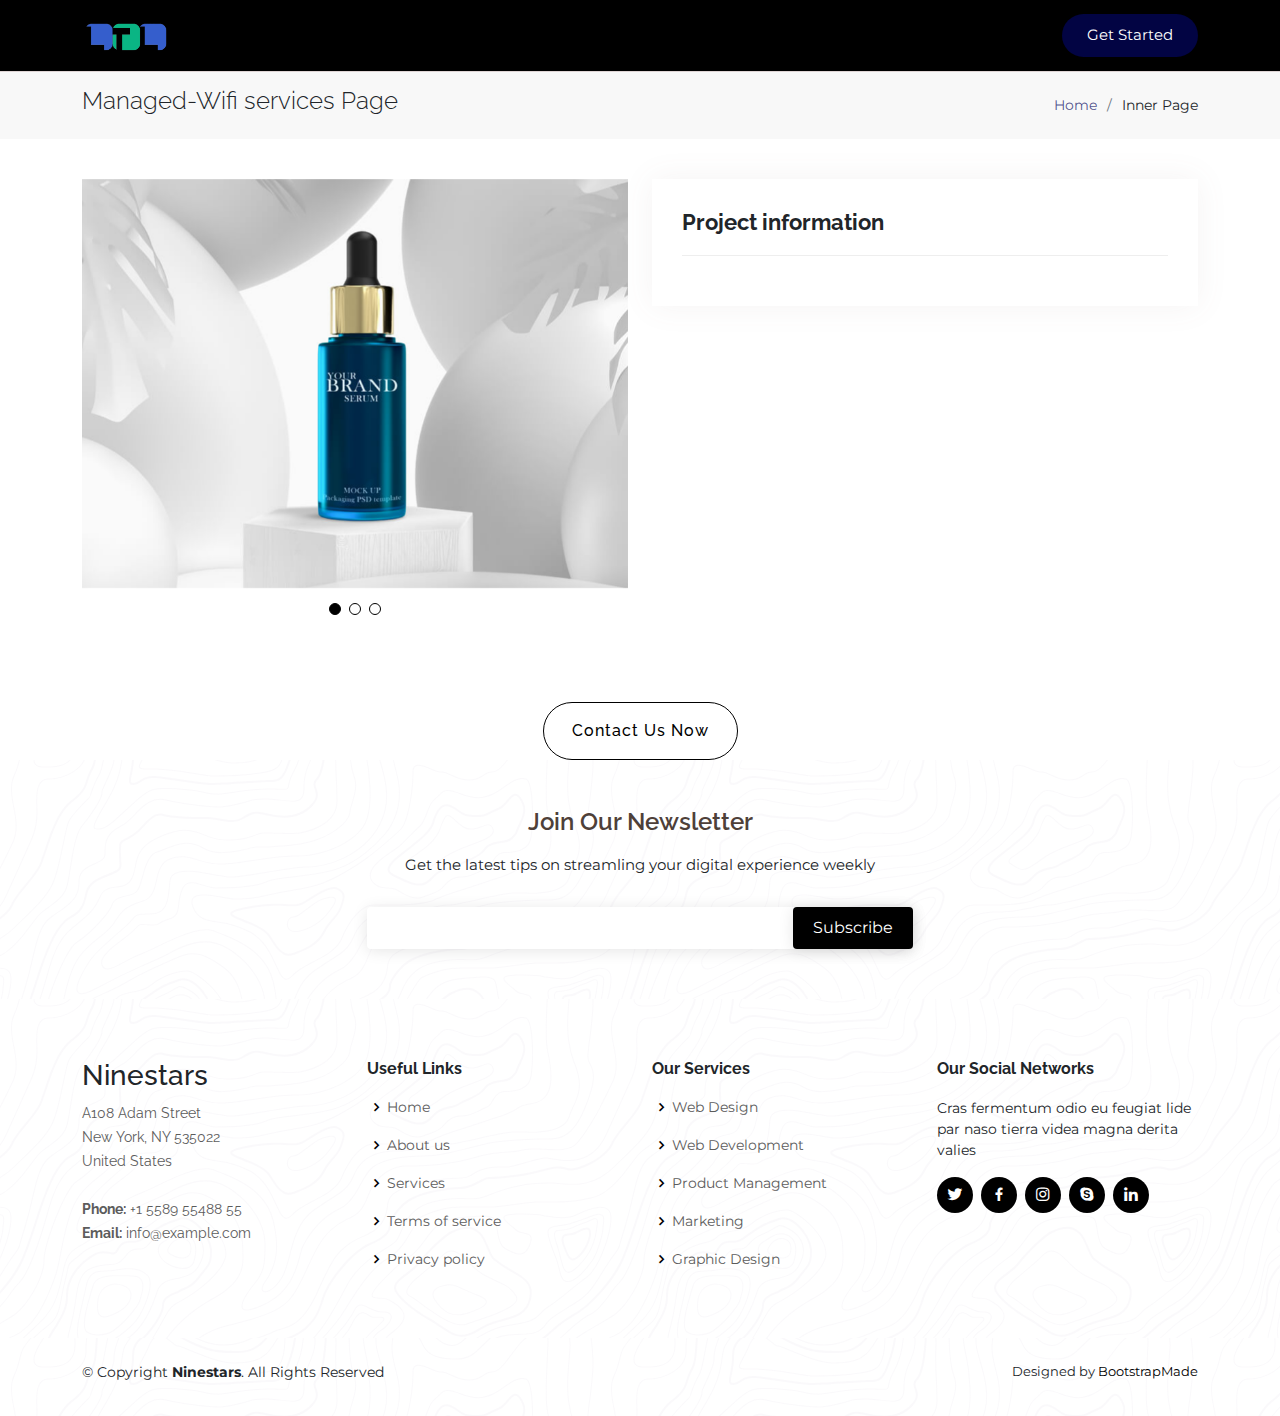
<file: wifi-service.html>
<!DOCTYPE html>
<html lang="en">

<head>
  <meta charset="utf-8">
  <meta content="width=device-width, initial-scale=1.0" name="viewport">

  <title>LimTechyLab</title>
  <meta content="" name="description">
  <meta content="" name="keywords">

  <!-- Favicons -->
  <link href="assets/img/logo.png" rel="icon">
  <link href="assets/img/apple-touch-icon.png" rel="apple-touch-icon">

  <!-- Google Fonts -->
  <link href="https://fonts.googleapis.com/css?family=Open+Sans:300,300i,400,400i,600,600i,700,700i|Raleway:300,300i,400,400i,600,600i,700,700i" rel="stylesheet">

  <!-- Vendor CSS Files -->
  <link href="assets/vendor/aos/aos.css" rel="stylesheet">
  <link href="assets/vendor/bootstrap/css/bootstrap.min.css" rel="stylesheet">
  <link href="assets/vendor/bootstrap-icons/bootstrap-icons.css" rel="stylesheet">
  <link href="assets/vendor/boxicons/css/boxicons.min.css" rel="stylesheet">
  <link href="assets/vendor/glightbox/css/glightbox.min.css" rel="stylesheet">
  <link href="assets/vendor/swiper/swiper-bundle.min.css" rel="stylesheet">

  <!-- Template Main CSS File -->
  <link href="assets/css/style.css" rel="stylesheet">

  <!-- =======================================================
  * Template Name: Ninestars
  * Updated: Sep 18 2023 with Bootstrap v5.3.2
  * Template URL: https://bootstrapmade.com/ninestars-free-bootstrap-3-theme-for-creative/
  * Author: BootstrapMade.com
  * License: https://bootstrapmade.com/license/
  ======================================================== -->
</head>

<body>

  <!-- ======= Header ======= -->
  <header id="header" class="fixed-top d-flex align-items-center">
    <div class="container d-flex align-items-center justify-content-between">

      <div class="logo">
        <!-- <h1 class="text-light"><a href="index.html"><span>Ninestars</span></a></h1> -->
        <!-- Uncomment below if you prefer to use an image logo -->
        <a href="index.html"><img src="assets/img/logo.png" alt="" class="img-fluid"></a>
      </div>

      <nav id="navbar" class="navbar">
        <ul>
          <!-- <li><a class="nav-link scrollto " href="#hero">Home</a></li>
          <li><a class="nav-link scrollto" href="#about">About Us</a></li>
          <li><a class="nav-link scrollto" href="#services">Services</a></li>
          <li><a class="nav-link scrollto" href="#portfolio">Portfolio</a></li>
          <li><a class="nav-link scrollto" href="#team">Team</a></li>
          <li class="dropdown"><a href="#"><span>Drop Down</span> <i class="bi bi-chevron-down"></i></a>
            <ul>
              <li><a href="#">Drop Down 1</a></li>
              <li class="dropdown"><a href="#"><span>Deep Drop Down</span> <i class="bi bi-chevron-right"></i></a>
                <ul>
                  <li><a href="#">Deep Drop Down 1</a></li>
                  <li><a href="#">Deep Drop Down 2</a></li>
                  <li><a href="#">Deep Drop Down 3</a></li>
                  <li><a href="#">Deep Drop Down 4</a></li>
                  <li><a href="#">Deep Drop Down 5</a></li>
                </ul>
              </li>
              <li><a href="#">Drop Down 2</a></li>
              <li><a href="#">Drop Down 3</a></li>
              <li><a href="#">Drop Down 4</a></li>
            </ul>
          </li>
          <li><a class="nav-link scrollto" href="#contact">Contact</a></li> -->
          <li><a class="getstarted scrollto" href="#about">Get Started</a></li>
        </ul>
        <i class="bi bi-list mobile-nav-toggle"></i>
      </nav><!-- .navbar -->

    </div>
  </header><!-- End Header -->

  <main id="main">

    <!-- ======= Breadcrumbs Section ======= -->
    <section class="breadcrumbs">
      <div class="container">

        <div class="d-flex justify-content-between align-items-center">
          <h2>Managed-Wifi services Page</h2>
          <ol>
            <li><a href="index.html">Home</a></li>
            <li>Inner Page</li>
          </ol>
        </div>

      </div>
    </section><!-- End Breadcrumbs Section -->


      <!-- ======= Service Details Section ======= -->
      <section id="portfolio-details" class="portfolio-details">
        <div class="container">
  
          <div class="row gy-4">
  
            <div class="col-lg-6">
              <div class="portfolio-details-slider swiper">
                <div class="swiper-wrapper align-items-center">
  
                  <div class="swiper-slide">
                    <img src="assets/img/portfolio/portfolio-1.jpg" alt="">
                  </div>
  
                  <div class="swiper-slide">
                    <img src="assets/img/portfolio/portfolio-2.jpg" alt="">
                  </div>
  
                  <div class="swiper-slide">
                    <img src="assets/img/portfolio/portfolio-3.jpg" alt="">
                  </div>
  
                </div>
                <div class="swiper-pagination"></div>
              </div>
            </div>
  
            <div class="col-lg-6">
              <div class="portfolio-info">
                <h3>Project information</h3>
                <!-- <ul>
                  <li><strong>Category</strong>: Web design</li>
                  <li><strong>Client</strong>: ASU Company</li>
                  <li><strong>Project date</strong>: 01 March, 2020</li>
                  <li><strong>Project URL</strong>: <a href="#">www.example.com</a></li>
                </ul> -->
              </div>
              
            </div>
  
          </div>
  
        </div>
      </section><!-- End Service Details Section -->

       <!-- button -->
       <div class="sb">
        <a href="#" class="btn-contact py-3 px-8">Contact Us Now</a>
      </div>
      <!-- end button -->
  </main><!-- End #main -->


  <!-- ======= Footer ======= -->
  <footer id="footer">

    <div class="footer-newsletter">
      <div class="container">
        <div class="row justify-content-center">
          <div class="col-lg-6">
            <h4>Join Our Newsletter</h4>
            <p>Get the latest tips on streamling your digital experience weekly</p>
            <form action="" method="post">
              <input type="email" name="email"><input type="submit" value="Subscribe">
            </form>
          </div>
        </div>
      </div>
    </div>

    <div class="footer-top">
      <div class="container">
        <div class="row">

          <div class="col-lg-3 col-md-6 footer-contact">
            <h3>Ninestars</h3>
            <p>
              A108 Adam Street <br>
              New York, NY 535022<br>
              United States <br><br>
              <strong>Phone:</strong> +1 5589 55488 55<br>
              <strong>Email:</strong> info@example.com<br>
            </p>
          </div>

          <div class="col-lg-3 col-md-6 footer-links">
            <h4>Useful Links</h4>
            <ul>
              <li><i class="bx bx-chevron-right"></i> <a href="#">Home</a></li>
              <li><i class="bx bx-chevron-right"></i> <a href="#">About us</a></li>
              <li><i class="bx bx-chevron-right"></i> <a href="#">Services</a></li>
              <li><i class="bx bx-chevron-right"></i> <a href="#">Terms of service</a></li>
              <li><i class="bx bx-chevron-right"></i> <a href="#">Privacy policy</a></li>
            </ul>
          </div>

          <div class="col-lg-3 col-md-6 footer-links">
            <h4>Our Services</h4>
            <ul>
              <li><i class="bx bx-chevron-right"></i> <a href="#">Web Design</a></li>
              <li><i class="bx bx-chevron-right"></i> <a href="#">Web Development</a></li>
              <li><i class="bx bx-chevron-right"></i> <a href="#">Product Management</a></li>
              <li><i class="bx bx-chevron-right"></i> <a href="#">Marketing</a></li>
              <li><i class="bx bx-chevron-right"></i> <a href="#">Graphic Design</a></li>
            </ul>
          </div>

          <div class="col-lg-3 col-md-6 footer-links">
            <h4>Our Social Networks</h4>
            <p>Cras fermentum odio eu feugiat lide par naso tierra videa magna derita valies</p>
            <div class="social-links mt-3">
              <a href="#" class="twitter"><i class="bx bxl-twitter"></i></a>
              <a href="#" class="facebook"><i class="bx bxl-facebook"></i></a>
              <a href="#" class="instagram"><i class="bx bxl-instagram"></i></a>
              <a href="#" class="google-plus"><i class="bx bxl-skype"></i></a>
              <a href="#" class="linkedin"><i class="bx bxl-linkedin"></i></a>
            </div>
          </div>

        </div>
      </div>
    </div>

    <div class="container py-4">
      <div class="copyright">
        &copy; Copyright <strong><span>Ninestars</span></strong>. All Rights Reserved
      </div>
      <div class="credits">
        <!-- All the links in the footer should remain intact. -->
        <!-- You can delete the links only if you purchased the pro version. -->
        <!-- Licensing information: https://bootstrapmade.com/license/ -->
        <!-- Purchase the pro version with working PHP/AJAX contact form: https://bootstrapmade.com/ninestars-free-bootstrap-3-theme-for-creative/ -->
        Designed by <a href="https://bootstrapmade.com/">BootstrapMade</a>
      </div>
    </div>
  </footer><!-- End Footer -->

  <a href="#" class="back-to-top d-flex align-items-center justify-content-center"><i class="bi bi-arrow-up-short"></i></a>

  <!-- Vendor JS Files -->
  <script src="assets/vendor/aos/aos.js"></script>
  <script src="assets/vendor/bootstrap/js/bootstrap.bundle.min.js"></script>
  <script src="assets/vendor/glightbox/js/glightbox.min.js"></script>
  <script src="assets/vendor/isotope-layout/isotope.pkgd.min.js"></script>
  <script src="assets/vendor/swiper/swiper-bundle.min.js"></script>
  <script src="assets/vendor/php-email-form/validate.js"></script>

  <!-- Template Main JS File -->
  <script src="assets/js/main.js"></script>

</body>

</html>
</file>
